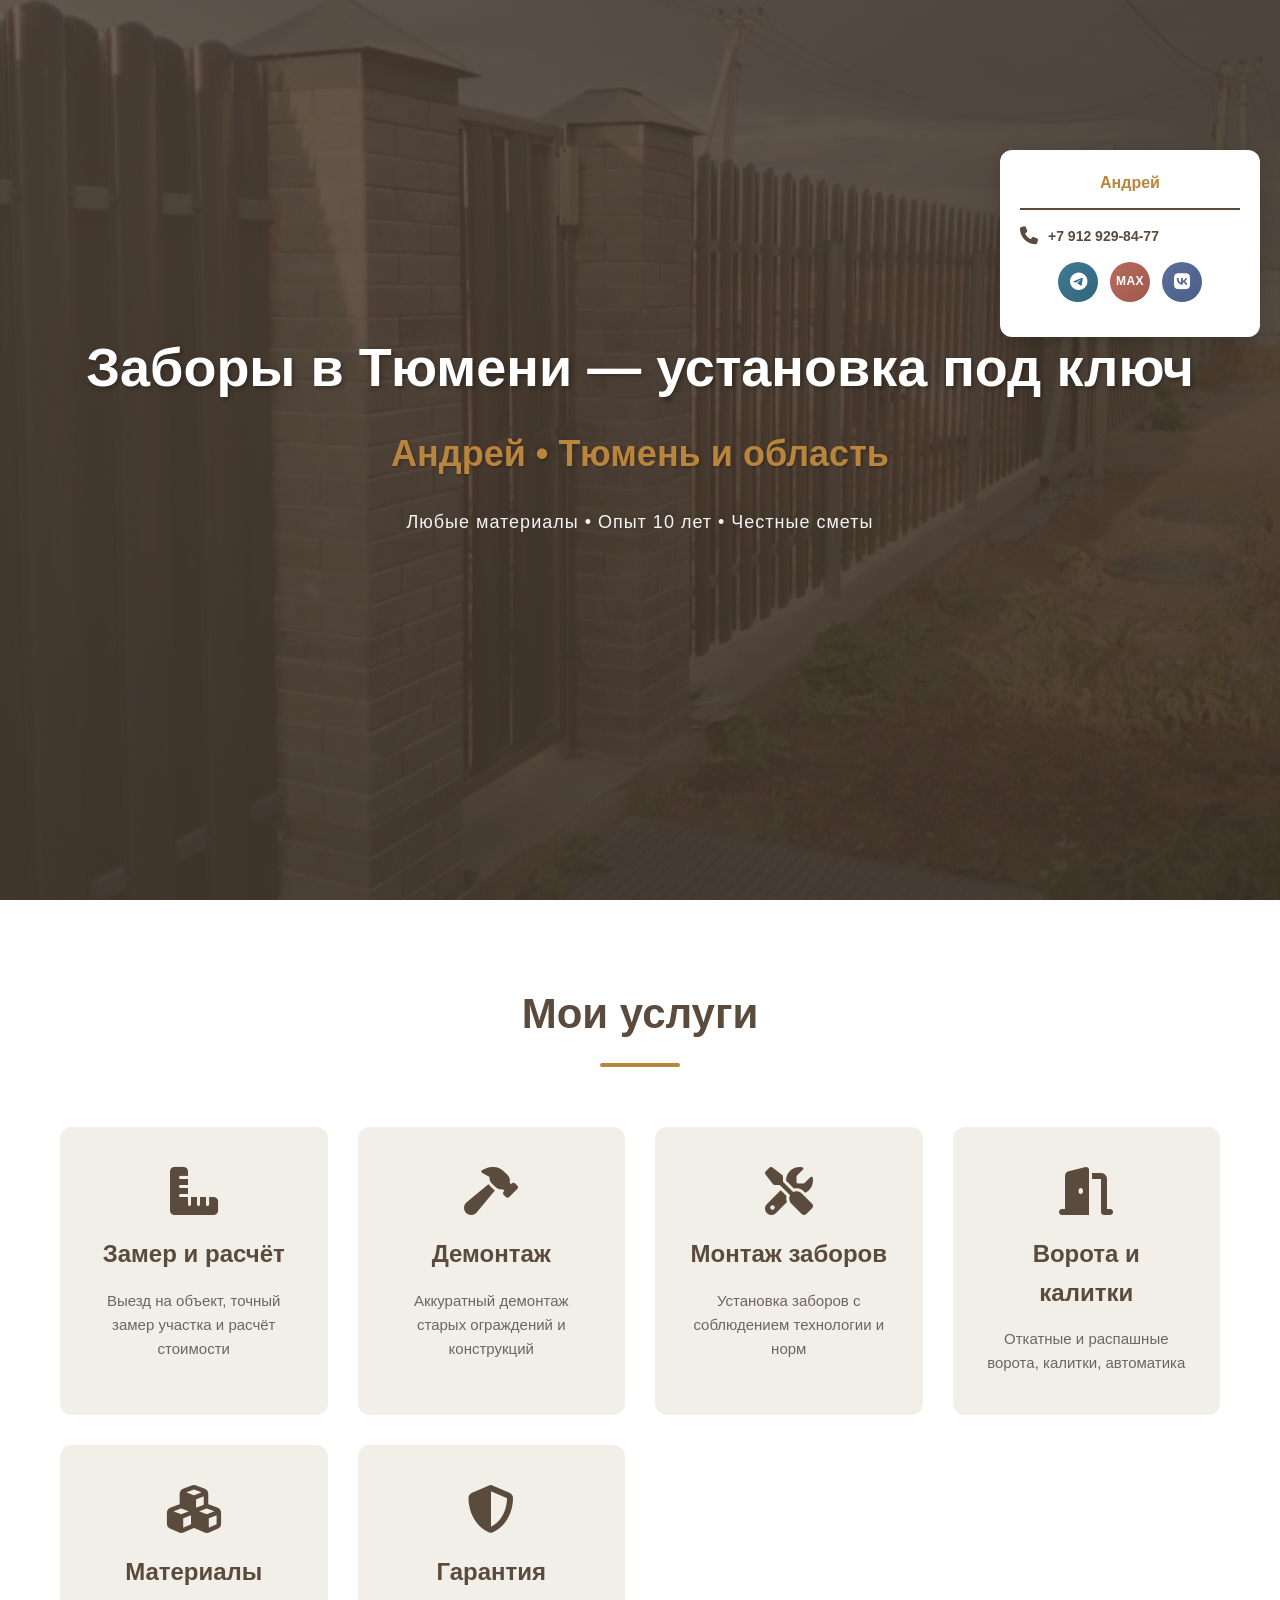
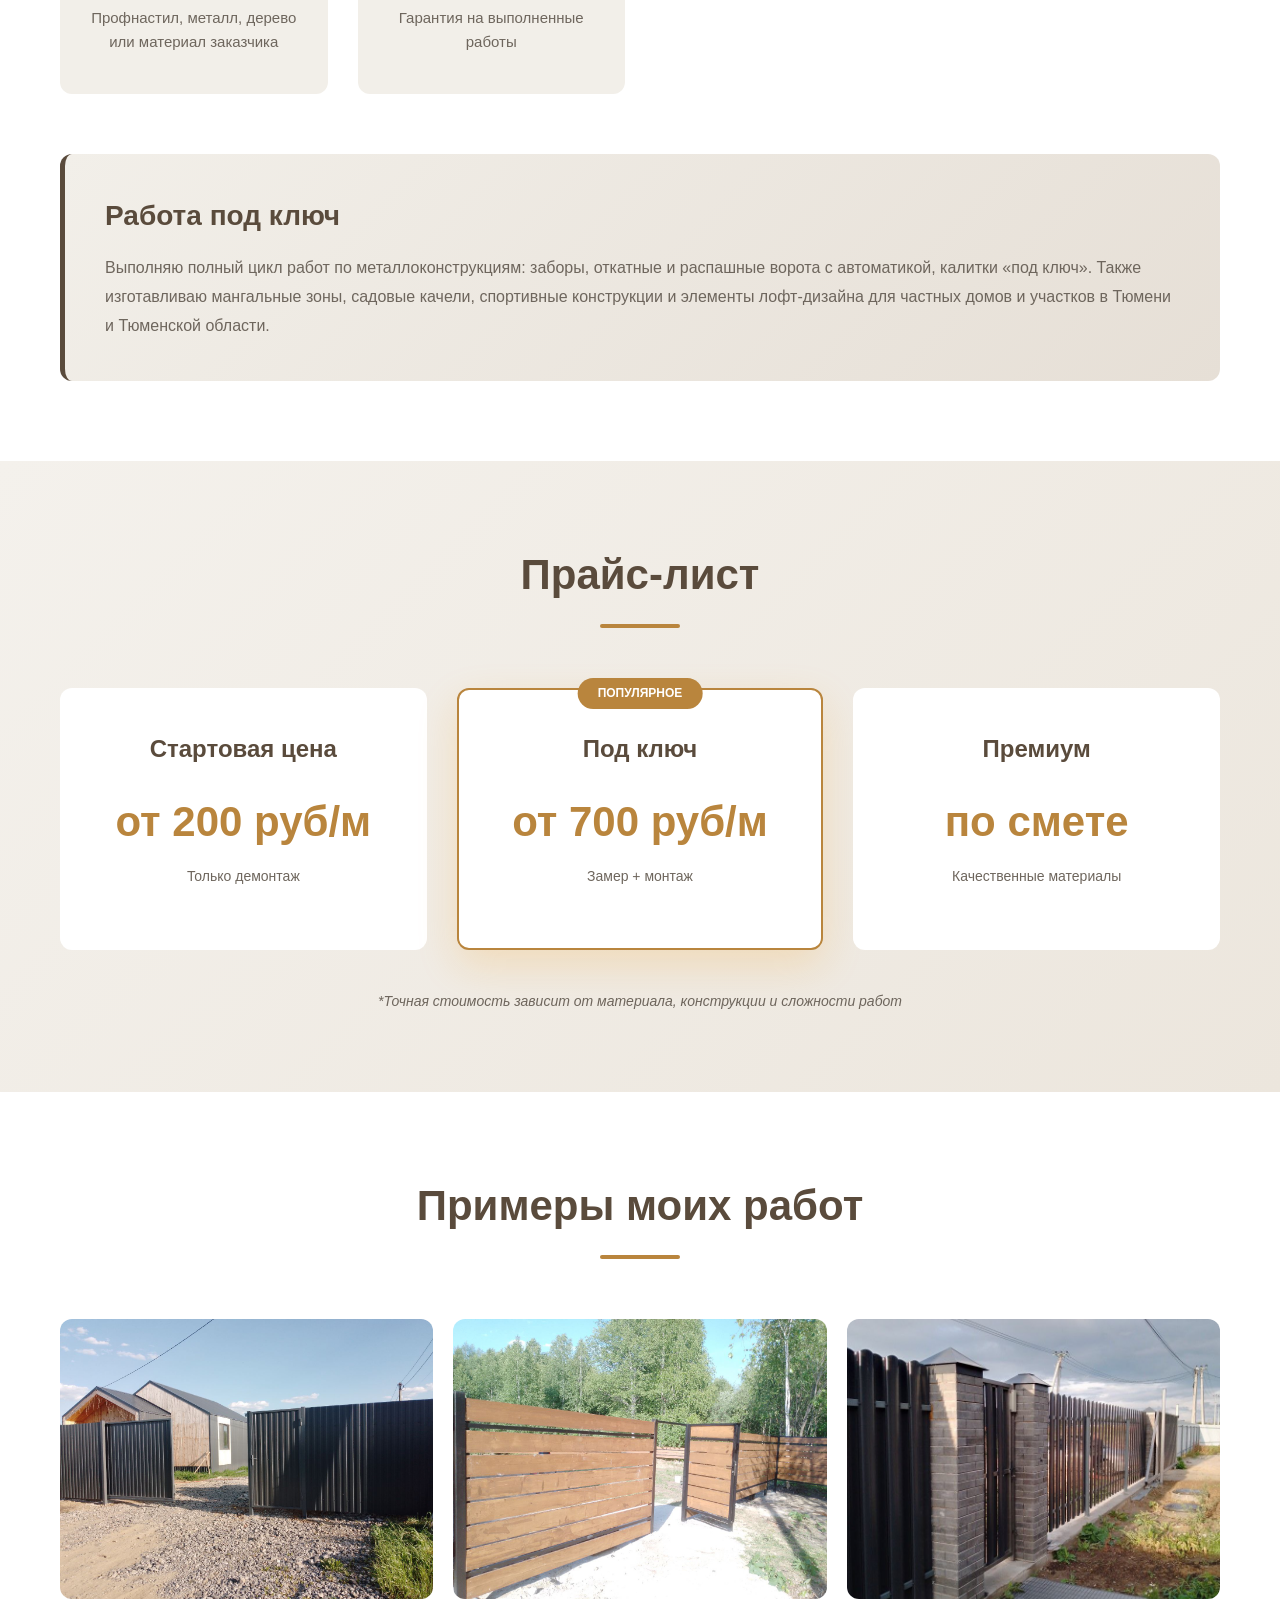
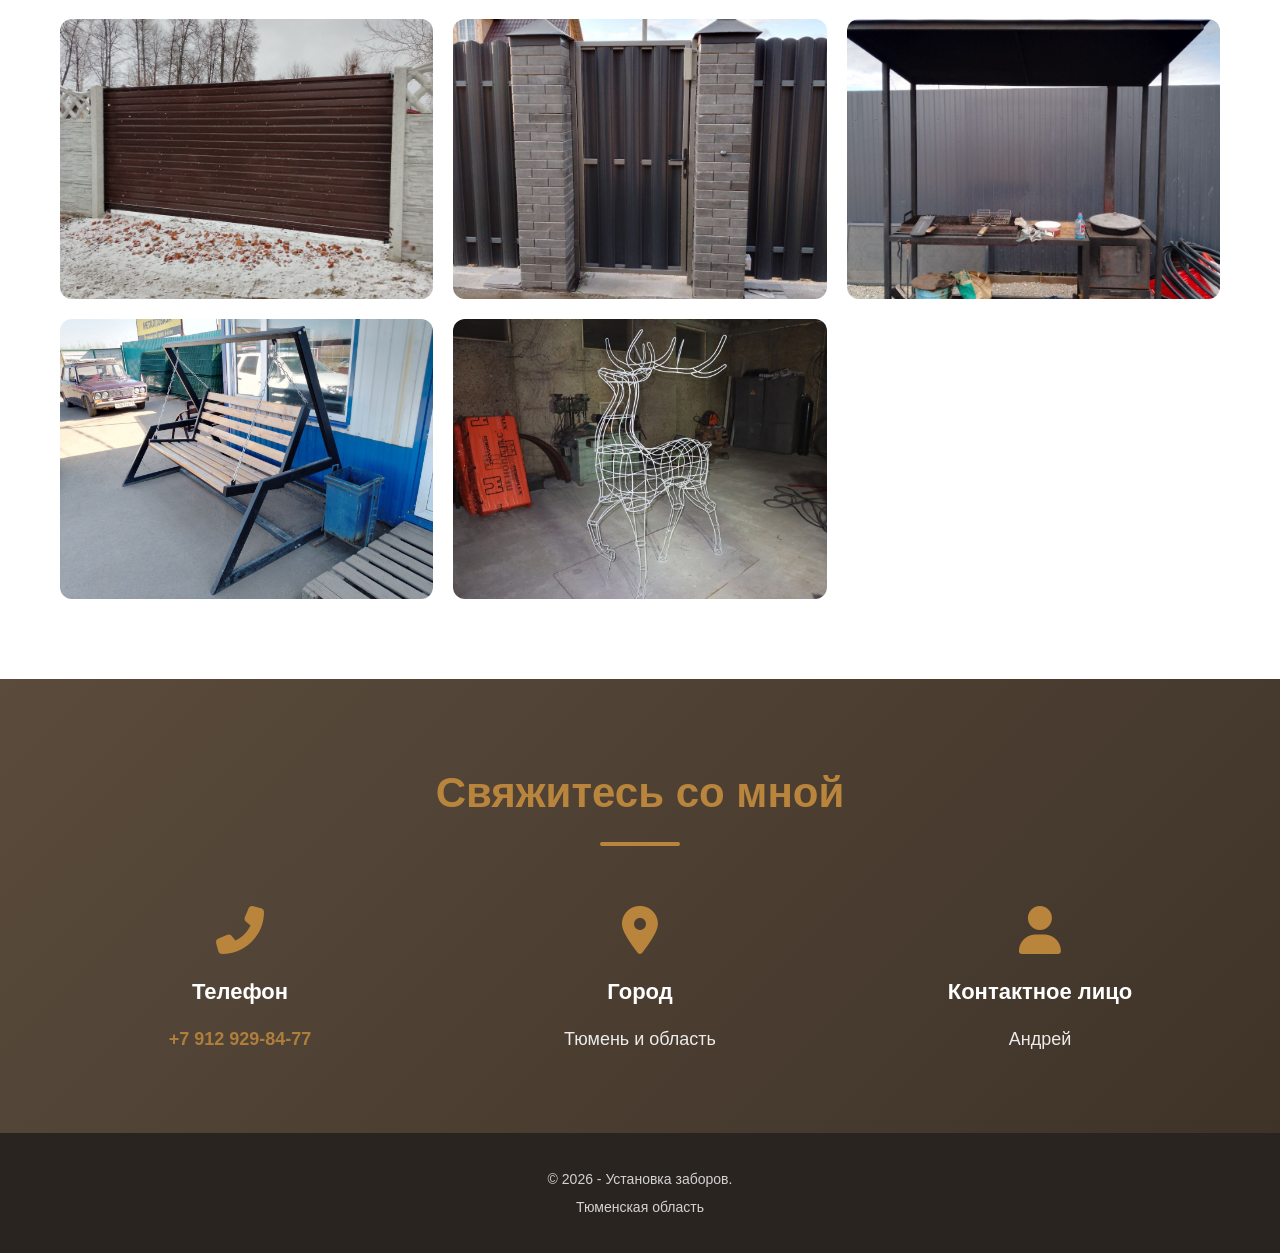
<file: index.html>
<!DOCTYPE html>
<html lang="ru">
<head>
  <meta charset="UTF-8">
  <title>Заборы в Тюмени — установка заборов под ключ | Андрей</title>
  <meta name="description" content="Установка заборов в Тюмени и Тюменской области. Андрей: замер, демонтаж, монтаж заборов, ворота и калитки под ключ.">
  <meta name="viewport" content="width=device-width, initial-scale=1.0">
  <link rel="stylesheet" href="style.css">
  <link rel="stylesheet" href="https://cdnjs.cloudflare.com/ajax/libs/font-awesome/6.4.0/css/all.min.css">
  <link rel="icon" href="/favicon.ico" type="image/x-icon">
</head>
<body>

<!-- Анимированные ворота при загрузке -->
<div class="gates-animation" id="gatesAnimation">
  <div class="gate gate-left"></div>
  <div class="gate gate-right"></div>
</div>

<!-- Закрепленная информация справа -->
<aside class="contact-widget" id="contactWidget">
  <div class="contact-header">
    <p class="contact-name">Андрей</p>
  </div>
  
  <div class="contact-info">
    <div class="phone">
      <i class="fas fa-phone"></i>
      <a href="tel:+79129298477">+7 912 929-84-77</a>
    </div>
  </div>

  <div class="messengers">
    <a href="https://t.me/andrei_zabory_72" class="messenger telegram" title="Telegram">
      <i class="fab fa-telegram"></i>
    </a>
    <a href="https://web.max.ru/" class="messenger max" title="MAX Messenger">
      <span class="max-icon">MAX</span>
    </a>
    <a href="https://vk.com" class="messenger vk" title="VK">
      <i class="fab fa-vk"></i>
    </a>
  </div>

</aside>

<!-- Шапка с фоновым изображением -->
<header class="hero-section">
  <div class="hero-overlay"></div>
  <div class="hero-content">
    <h1 class="main-title">Заборы в Тюмени — установка под ключ</h1>
    <p class="main-subtitle">Андрей • Тюмень и область</p>
    <p class="hero-thesis">Любые материалы • Опыт 10 лет • Честные сметы</p>
  </div>
</header>

<section class="services-section">
  <div class="container">
    <h2>Мои услуги</h2>

    <div class="services-grid">

      <div class="service-card">
        <i class="fas fa-ruler-combined"></i>
        <h3>Замер и расчёт</h3>
        <p>Выезд на объект, точный замер участка и расчёт стоимости</p>
      </div>

      <div class="service-card">
        <i class="fas fa-hammer"></i>
        <h3>Демонтаж</h3>
        <p>Аккуратный демонтаж старых ограждений и конструкций</p>
      </div>

      <div class="service-card">
        <i class="fas fa-tools"></i>
        <h3>Монтаж заборов</h3>
        <p>Установка заборов с соблюдением технологии и норм</p>
      </div>

      <div class="service-card">
        <i class="fas fa-door-open"></i>
        <h3>Ворота и калитки</h3>
        <p>Откатные и распашные ворота, калитки, автоматика</p>
      </div>

      <div class="service-card">
        <i class="fas fa-cubes"></i>
        <h3>Материалы</h3>
        <p>Профнастил, металл, дерево или материал заказчика</p>
      </div>

      <div class="service-card">
        <i class="fas fa-shield-halved"></i>
        <h3>Гарантия</h3>
        <p>Гарантия на выполненные работы</p>
      </div>

    </div>

    <div class="services-description">
      <h3>Работа под ключ</h3>
      <p>
        Выполняю полный цикл работ по металлоконструкциям: заборы, откатные и
        распашные ворота с автоматикой, калитки «под ключ». Также изготавливаю
        мангальные зоны, садовые качели, спортивные конструкции и элементы
        лофт-дизайна для частных домов и участков в Тюмени и Тюменской области.
      </p>
    </div>

  </div>
</section>


<!-- Цены -->
<section class="prices-section">
  <div class="container">
    <h2>Прайс-лист</h2>
    <div class="price-table">
      <div class="price-item">
        <h3>Стартовая цена</h3>
        <p class="price">от 200 руб/м</p>
        <p class="price-text">Только демонтаж</p>
      </div>
      <div class="price-item featured">
        <div class="popular-badge">Популярное</div>
        <h3>Под ключ</h3>
        <p class="price">от 700 руб/м</p>
        <p class="price-text">Замер + монтаж</p>
      </div>
      <div class="price-item">
        <h3>Премиум</h3>
        <p class="price">по смете</p>
        <p class="price-text">Качественные материалы</p>
      </div>
    </div>
    <p class="price-note">*Точная стоимость зависит от материала, конструкции и сложности работ</p>
  </div>
</section>

<!-- Наши работы -->
<section class="portfolio-section">
  <div class="container">
    <h2>Примеры моих работ</h2>

    <div class="portfolio-grid">

      <div class="portfolio-item">
        <img src="images/1.jpg" alt="Забор из профнастила">
        <div class="portfolio-overlay">
          <p>Забор из профнастила</p>
        </div>
      </div>

      <div class="portfolio-item">
        <img src="images/2.jpg" alt="Деревянный забор">
        <div class="portfolio-overlay">
          <p>Деревянный забор</p>
        </div>
      </div>

      <div class="portfolio-item">
        <img src="images/3.jpg" alt="Забор с кирпичными столбами">
        <div class="portfolio-overlay">
          <p>Забор с кирпичными столбами</p>
        </div>
      </div>

      <div class="portfolio-item">
        <img src="images/4.jpg" alt="Откатные ворота">
        <div class="portfolio-overlay">
          <p>Откатные ворота</p>
        </div>
      </div>

      <div class="portfolio-item">
        <img src="images/5.jpg" alt="Металлическая калитка">
        <div class="portfolio-overlay">
          <p>Металлическая калитка</p>
        </div>
      </div>

      <div class="portfolio-item">
        <img src="images/6.jpg" alt="Мангальная зона из металла">
        <div class="portfolio-overlay">
          <p>Мангальная зона</p>
        </div>
      </div>

      <div class="portfolio-item">
        <img src="images/7.jpg" alt="Садовые качели">
        <div class="portfolio-overlay">
          <p>Садовые качели</p>
        </div>
      </div>

      <div class="portfolio-item">
        <img src="images/8.jpg" alt="Декоративные фигуры из проволоки">
        <div class="portfolio-overlay">
          <p>Фигуры из проволоки</p>
        </div>
      </div>

    </div>
  </div>
</section>


<!-- Контакты -->
<section class="contact-section">
  <div class="container">
    <h2>Свяжитесь со мной</h2>
    <div class="contact-grid">
      <div class="contact-item">
        <i class="fas fa-phone-alt"></i>
        <h3>Телефон</h3>
        <p><a href="tel:+79129298477">+7 912 929-84-77</a></p>
      </div>
      <div class="contact-item">
        <i class="fas fa-map-marker-alt"></i>
        <h3>Город</h3>
        <p>Тюмень и область</p>
      </div>
      <div class="contact-item">
        <i class="fas fa-user"></i>
        <h3>Контактное лицо</h3>
        <p>Андрей</p>
      </div>
    </div>
  </div>
</section>

<!-- Footer -->
<footer class="footer">
  <div class="container">
    <p>&copy; 2026 - Установка заборов.</p>
    <p>Тюменская область</p>
  </div>
</footer>

<script src="script.js"></script>
</body>
</html>
</file>
<file: style.css>
* {
  margin: 0;
  padding: 0;
  box-sizing: border-box;
}

:root {
  --primary-color: #5a4b3c;
  --primary-dark: #3f3328;
  --secondary-color: #b9853d;
  --accent-color: #7b8a5a;
  --text-color: #3e3b36;
  --light-gray: #f2efe9;
  --dark-gray: #6e665d;
}

html {
  scroll-behavior: smooth;
}

body {
  font-family: 'Segoe UI', Tahoma, Geneva, Verdana, sans-serif;
  line-height: 1.6;
  color: var(--text-color);
  overflow-x: hidden;
}

.container {
  max-width: 1200px;
  margin: 0 auto;
  padding: 0 20px;
}

/* ===== АНИМАЦИЯ ДЕРЕВЯННЫХ ВОРОТ ===== */
@keyframes gateOpen {
  0% {
    opacity: 1;
  }
  100% {
    opacity: 0;
    pointer-events: none;
  }
}

@keyframes gateLeftSlide {
  0% {
    transform: translateX(0) rotateY(0deg);
  }
  100% {
    transform: translateX(-100%) rotateY(-15deg);
  }
}

@keyframes gateRightSlide {
  0% {
    transform: translateX(0) rotateY(0deg);
  }
  100% {
    transform: translateX(100%) rotateY(15deg);
  }
}

.gates-animation {
  position: fixed;
  top: 0;
  left: 0;
  width: 100%;
  height: 100vh;
  z-index: 9999;
  display: flex;
  overflow: hidden;
  animation: gateOpen 3.5s ease-in-out forwards;
  background: linear-gradient(135deg, #5a4b3c 0%, #3f3328 100%);
  perspective: 1000px;
}

.gate {
  width: 50%;
  height: 100%;
  position: relative;
  transform-style: preserve-3d;

  /* БАЗОВЫЙ ЦВЕТ ДЕРЕВА */
  background:
    linear-gradient(
      90deg,
      #6b5a48 0%,
      #745f4c 20%,
      #645242 50%,
      #7a6450 80%,
      #6b5a48 100%
    );

  box-shadow:
    inset -6px 0 12px rgba(0,0,0,0.35),
    inset 2px 0 4px rgba(255,255,255,0.15);

  border-right: 4px solid #3f3328;
}

/* РЕАЛИСТИЧНЫЕ ДОСКИ */
.gate::before {
  content: '';
  position: absolute;
  inset: 0;

  background:
    repeating-linear-gradient(
      0deg,
      rgba(0,0,0,0.35) 0px,
      rgba(0,0,0,0.35) 3px,
      transparent 3px,
      transparent 72px
    ),
    repeating-linear-gradient(
      0deg,
      rgba(255,255,255,0.08) 0px,
      rgba(255,255,255,0.08) 1px,
      transparent 1px,
      transparent 6px
    );

  mix-blend-mode: multiply;
  pointer-events: none;
}

/* ВОЛОКНА ДЕРЕВА */
.gate::after {
  content: '';
  position: absolute;
  inset: 0;

  background:
    repeating-linear-gradient(
      90deg,
      rgba(0,0,0,0.15) 0px,
      rgba(0,0,0,0.15) 1px,
      transparent 1px,
      transparent 18px
    ),
    linear-gradient(
      90deg,
      rgba(255,255,255,0.05),
      rgba(0,0,0,0.15)
    );

  opacity: 0.9;
  pointer-events: none;
}


.gate-left {
  animation: gateLeftSlide 3s cubic-bezier(0.68, -0.55, 0.265, 1.55) forwards;
  border-left: 3px solid #5a4b3c;
}


.gate-right {
  animation: gateRightSlide 3s cubic-bezier(0.68, -0.55, 0.265, 1.55) forwards;
  border-right: 3px solid #5a4b3c;
  border-left: none;
}


/* Петли ворот */
.gate .hinge {
  position: absolute;
  width: 30px;
  height: 12px;
  background: radial-gradient(circle, #c0a080 0%, #8a6a50 100%);
  border-radius: 50%;
  box-shadow: inset -1px -1px 3px rgba(0, 0, 0, 0.4), 0 1px 2px rgba(255, 255, 255, 0.2);
  z-index: 5;
}

.gate-left .hinge {
  right: -15px;
}

.gate-right .hinge {
  left: -15px;
}

/* ===== ЗАКРЕПЛЕННЫЙ КОНТАКТ ВИДЖЕТ ===== */
.contact-widget {
  position: fixed;
  right: 20px;
  top: 150px;
  background: white;
  border-radius: 12px;
  padding: 20px;
  box-shadow: 0 4px 15px rgba(0, 0, 0, 0.15);
  z-index: 100;
  width: 260px;
  transition: all 0.3s ease;
  animation: slideInRight 0.8s ease-out forwards;
}

@keyframes slideInRight {
  from {
    opacity: 0;
    transform: translateX(100px);
  }
  to {
    opacity: 1;
    transform: translateX(0);
  }
}

.contact-header {
  border-bottom: 2px solid var(--primary-color);
  padding-bottom: 12px;
  margin-bottom: 15px;
  text-align: center;
}

.contact-name {
  color: var(--secondary-color);
  font-size: 16px;
  font-weight: 700;
}

.contact-info {
  margin-bottom: 15px;
}

.phone {
  display: flex;
  align-items: center;
  gap: 10px;
  margin-bottom: 10px;
}

.phone i {
  color: var(--primary-color);
  font-size: 18px;
}

.phone a {
  color: var(--primary-color);
  text-decoration: none;
  font-weight: 600;
  font-size: 14px;
  transition: color 0.3s ease;
}

.phone a:hover {
  color: var(--secondary-color);
}

.messengers {
  display: flex;
  gap: 12px;
  justify-content: center;
  margin-bottom: 15px;
}

.messenger {
  width: 40px;
  height: 40px;
  flex: 0 0 40px;
  border-radius: 50%;
  display: flex;
  align-items: center;
  justify-content: center;
  color: white;
  font-size: 18px;
  text-decoration: none;
  transition: all 0.3s ease;
  transform-origin: center;
}

.messenger.telegram {
  background: linear-gradient(135deg, #3f7a93 0%, #2f667d 100%);
}

.messenger.telegram:hover {
  transform: scale(1.2) rotate(10deg);
  box-shadow: 0 4px 12px rgba(0, 136, 204, 0.4);
}

.messenger.vk {
  background: linear-gradient(135deg, #5b6f9a 0%, #4a5f88 100%);
}

.messenger.vk:hover {
  transform: scale(1.2) rotate(-10deg);
  box-shadow: 0 4px 12px rgba(74, 127, 219, 0.4);
}

.messenger.max {
  background: linear-gradient(135deg, #b66a5b 0%, #9f5a4e 100%);
}

.messenger.max:hover {
  transform: scale(1.2) rotate(10deg);
  box-shadow: 0 4px 12px rgba(255, 107, 107, 0.4);
}

.max-icon {
  font-size: 12px;
  font-weight: 900;
  letter-spacing: 0.5px;
}

.call-btn {
  width: 100%;
  padding: 12px;
  background: linear-gradient(135deg, var(--primary-color), var(--primary-dark));
  color: white;
  border: none;
  border-radius: 6px;
  font-weight: 600;
  cursor: pointer;
  transition: all 0.3s ease;
  font-size: 14px;
}

.call-btn:hover {
  transform: translateY(-2px);
  box-shadow: 0 6px 15px rgba(90, 75, 60, 0.4);
}

.call-btn:active {
  transform: translateY(0);
}

/* ===== HERO СЕКЦИЯ ===== */
.hero-section {
  position: relative;
  height: 100vh;
  min-height: 600px;
  background: linear-gradient(rgba(0, 0, 0, 0.4), rgba(0, 0, 0, 0.4)), 
              url('images/hero-bg.jpg');
  background-size: cover;
  background-position: center;
  background-attachment: fixed;
  display: flex;
  align-items: center;
  justify-content: center;
  text-align: center;
  color: white;
  overflow: hidden;
}

.hero-overlay {
  position: absolute;
  top: 0;
  left: 0;
  width: 100%;
  height: 100%;
  background: linear-gradient(135deg, rgba(90, 75, 60, 0.75) 0%, rgba(63, 51, 40, 0.85) 100%);
  z-index: 1;
}

.hero-content {
  position: relative;
  z-index: 2;
  animation: fadeInUp 1s ease-out;
}

@keyframes fadeInUp {
  from {
    opacity: 0;
    transform: translateY(50px);
  }
  to {
    opacity: 1;
    transform: translateY(0);
  }
}

.main-title {
  font-size: 54px;
  font-weight: 700;
  margin-bottom: 15px;
  text-shadow: 2px 2px 4px rgba(0, 0, 0, 0.3);
}

.main-subtitle {
  font-size: 36px;
  color: var(--secondary-color);
  margin-bottom: 25px;
  font-weight: 600;
  text-shadow: 1px 1px 3px rgba(0, 0, 0, 0.3);
}

.hero-thesis {
  font-size: 18px;
  margin-bottom: 40px;
  opacity: 0.95;
  font-weight: 500;
  letter-spacing: 1px;
}

.cta-btn {
  background: linear-gradient(135deg, var(--secondary-color), #9c6f2e);
  color: white;
  border: none;
  padding: 16px 48px;
  font-size: 18px;
  font-weight: 700;
  border-radius: 50px;
  cursor: pointer;
  transition: all 0.3s ease;
  box-shadow: 0 4px 15px rgba(243, 156, 18, 0.4);
  text-transform: uppercase;
  letter-spacing: 1px;
}

.cta-btn:hover {
  transform: translateY(-3px);
  box-shadow: 0 8px 25px rgba(185, 133, 61, 0.5);
}

.cta-btn:active {
  transform: translateY(-1px);
}

/* ===== УСЛУГИ ===== */
.services-section {
  padding: 80px 0;
  background: white;
}

.services-section h2 {
  font-size: 42px;
  text-align: center;
  margin-bottom: 60px;
  color: var(--primary-color);
  position: relative;
  padding-bottom: 20px;
}

.services-section h2::after {
  content: '';
  position: absolute;
  bottom: 0;
  left: 50%;
  transform: translateX(-50%);
  width: 80px;
  height: 4px;
  background: var(--secondary-color);
  border-radius: 2px;
}

.services-grid {
  display: grid;
  grid-template-columns: repeat(auto-fit, minmax(250px, 1fr));
  gap: 30px;
  margin-bottom: 60px;
}

.service-card {
  background: var(--light-gray);
  padding: 40px 30px;
  border-radius: 12px;
  text-align: center;
  transition: all 0.3s ease;
  cursor: pointer;
  position: relative;
  overflow: hidden;
}

.service-card::before {
  content: '';
  position: absolute;
  top: 0;
  left: -100%;
  width: 100%;
  height: 3px;
  background: var(--secondary-color);
  transition: left 0.3s ease;
}

.service-card:hover {
  transform: translateY(-10px);
  box-shadow: 0 10px 30px rgba(0, 0, 0, 0.1);
}

.service-card:hover::before {
  left: 0;
}

.service-card i {
  font-size: 48px;
  color: var(--primary-color);
  margin-bottom: 20px;
  display: block;
}

.service-card h3 {
  font-size: 24px;
  margin-bottom: 15px;
  color: var(--primary-color);
}

.service-card p {
  color: var(--dark-gray);
  font-size: 15px;
  line-height: 1.6;
}

.services-description {
  background: linear-gradient(135deg, #f2efe9, #e6dfd6);
  padding: 40px;
  border-radius: 12px;
  border-left: 5px solid var(--primary-color);
}

.services-description h3 {
  color: var(--primary-color);
  font-size: 28px;
  margin-bottom: 15px;
}

.services-description p {
  color: var(--dark-gray);
  font-size: 16px;
  line-height: 1.8;
}

/* ===== ЦЕНЫ ===== */
.prices-section {
  padding: 80px 0;
  background: linear-gradient(135deg, #f4f1ec, #ece6dd);
}

.prices-section h2 {
  font-size: 42px;
  text-align: center;
  margin-bottom: 60px;
  color: var(--primary-color);
  position: relative;
  padding-bottom: 20px;
}

.prices-section h2::after {
  content: '';
  position: absolute;
  bottom: 0;
  left: 50%;
  transform: translateX(-50%);
  width: 80px;
  height: 4px;
  background: var(--secondary-color);
  border-radius: 2px;
}

.price-table {
  display: grid;
  grid-template-columns: repeat(auto-fit, minmax(280px, 1fr));
  gap: 30px;
  margin-bottom: 40px;
}

.price-item {
  background: white;
  padding: 40px 30px;
  border-radius: 12px;
  text-align: center;
  border: 2px solid transparent;
  transition: all 0.3s ease;
  position: relative;
}

.price-item:hover {
  transform: translateY(-10px);
  border-color: var(--secondary-color);
  box-shadow: 0 10px 30px rgba(0, 0, 0, 0.1);
}

.price-item.featured {
  border-color: var(--secondary-color);
  transform: scale(1.05);
  box-shadow: 0 15px 40px rgba(243, 156, 18, 0.2);
}

.popular-badge {
  position: absolute;
  top: -12px;
  left: 50%;
  transform: translateX(-50%);
  background: var(--secondary-color);
  color: white;
  padding: 6px 20px;
  border-radius: 20px;
  font-size: 12px;
  font-weight: 700;
  text-transform: uppercase;
}

.price-item h3 {
  color: var(--primary-color);
  font-size: 24px;
  margin-bottom: 20px;
}

.price {
  font-size: 42px;
  font-weight: 700;
  color: var(--secondary-color);
  margin-bottom: 10px;
}

.price-text {
  color: var(--dark-gray);
  font-size: 14px;
  margin-bottom: 20px;
}

.price-note {
  text-align: center;
  color: var(--dark-gray);
  font-size: 14px;
  font-style: italic;
}

/* ===== ПОРТФОЛИО ===== */
.portfolio-section {
  padding: 80px 0;
  background: white;
}

.portfolio-section h2 {
  font-size: 42px;
  text-align: center;
  margin-bottom: 60px;
  color: var(--primary-color);
  position: relative;
  padding-bottom: 20px;
}

.portfolio-section h2::after {
  content: '';
  position: absolute;
  bottom: 0;
  left: 50%;
  transform: translateX(-50%);
  width: 80px;
  height: 4px;
  background: var(--secondary-color);
  border-radius: 2px;
}

.portfolio-grid {
  display: grid;
  grid-template-columns: repeat(auto-fit, minmax(280px, 1fr));
  gap: 20px;
}

.portfolio-item {
  position: relative;
  overflow: hidden;
  border-radius: 12px;
  height: 280px;
  cursor: pointer;
}

.portfolio-item img {
  width: 100%;
  height: 100%;
  object-fit: cover;
  transition: transform 0.4s ease;
}

.portfolio-item:hover img {
  transform: scale(1.1);
}

.portfolio-overlay {
  position: absolute;
  top: 0;
  left: 0;
  width: 100%;
  height: 100%;
  background: rgba(90, 75, 60, 0.85);
  display: flex;
  align-items: center;
  justify-content: center;
  opacity: 0;
  transition: opacity 0.3s ease;
}

.portfolio-item:hover .portfolio-overlay {
  opacity: 1;
}

.portfolio-overlay p {
  color: white;
  font-size: 18px;
  font-weight: 600;
  text-align: center;
}

/* ===== КОНТАКТЫ ===== */
.contact-section {
  padding: 80px 0;
  background: linear-gradient(135deg, #5a4b3c, #3f3328);
  color: white;
}

.contact-section h2 {
  font-size: 42px;
  text-align: center;
  margin-bottom: 60px;
  color: var(--secondary-color);
  position: relative;
  padding-bottom: 20px;
}

.contact-section h2::after {
  content: '';
  position: absolute;
  bottom: 0;
  left: 50%;
  transform: translateX(-50%);
  width: 80px;
  height: 4px;
  background: var(--secondary-color);
  border-radius: 2px;
}

.contact-grid {
  display: grid;
  grid-template-columns: repeat(auto-fit, minmax(250px, 1fr));
  gap: 40px;
}

.contact-item {
  text-align: center;
}

.contact-item i {
  font-size: 48px;
  color: var(--secondary-color);
  margin-bottom: 20px;
  display: block;
}

.contact-item h3 {
  font-size: 22px;
  margin-bottom: 15px;
}

.contact-item p {
  font-size: 18px;
  opacity: 0.9;
}

.contact-item a {
  color: var(--secondary-color);
  text-decoration: none;
  font-weight: 600;
  transition: opacity 0.3s ease;
}

.contact-item a:hover {
  opacity: 0.8;
}

/* ===== FOOTER ===== */
.footer {
  background: #2a2420;
  color: white;
  text-align: center;
  padding: 30px 0;
  font-size: 14px;
}

.footer p {
  margin: 5px 0;
  opacity: 0.8;
}

/* ===== RESPONSIVE ===== */
@media (max-width: 768px) {
  .main-title {
    font-size: 38px;
  }

  .main-subtitle {
    font-size: 26px;
  }

  .hero-thesis {
    font-size: 16px;
  }

  .contact-widget {
    position: relative;
    right: auto;
    top: auto;
    width: calc(100% - 40px);
    margin: 20px auto;
    animation: none;
  }

  .services-grid {
    grid-template-columns: 1fr;
  }

  .portfolio-grid {
    grid-template-columns: repeat(2, 1fr);
  }

  .price-item.featured {
    transform: scale(1);
  }

  .cta-btn {
    padding: 12px 32px;
    font-size: 16px;
  }
}

@media (max-width: 480px) {
  .main-title {
    font-size: 28px;
  }

  .main-subtitle {
    font-size: 20px;
  }

  .portfolio-grid {
    grid-template-columns: 1fr;
  }

  .contact-grid {
    grid-template-columns: 1fr;
  }

  .services-section h2,
  .prices-section h2,
  .portfolio-section h2,
  .contact-section h2 {
    font-size: 32px;
  }
}
</file>
